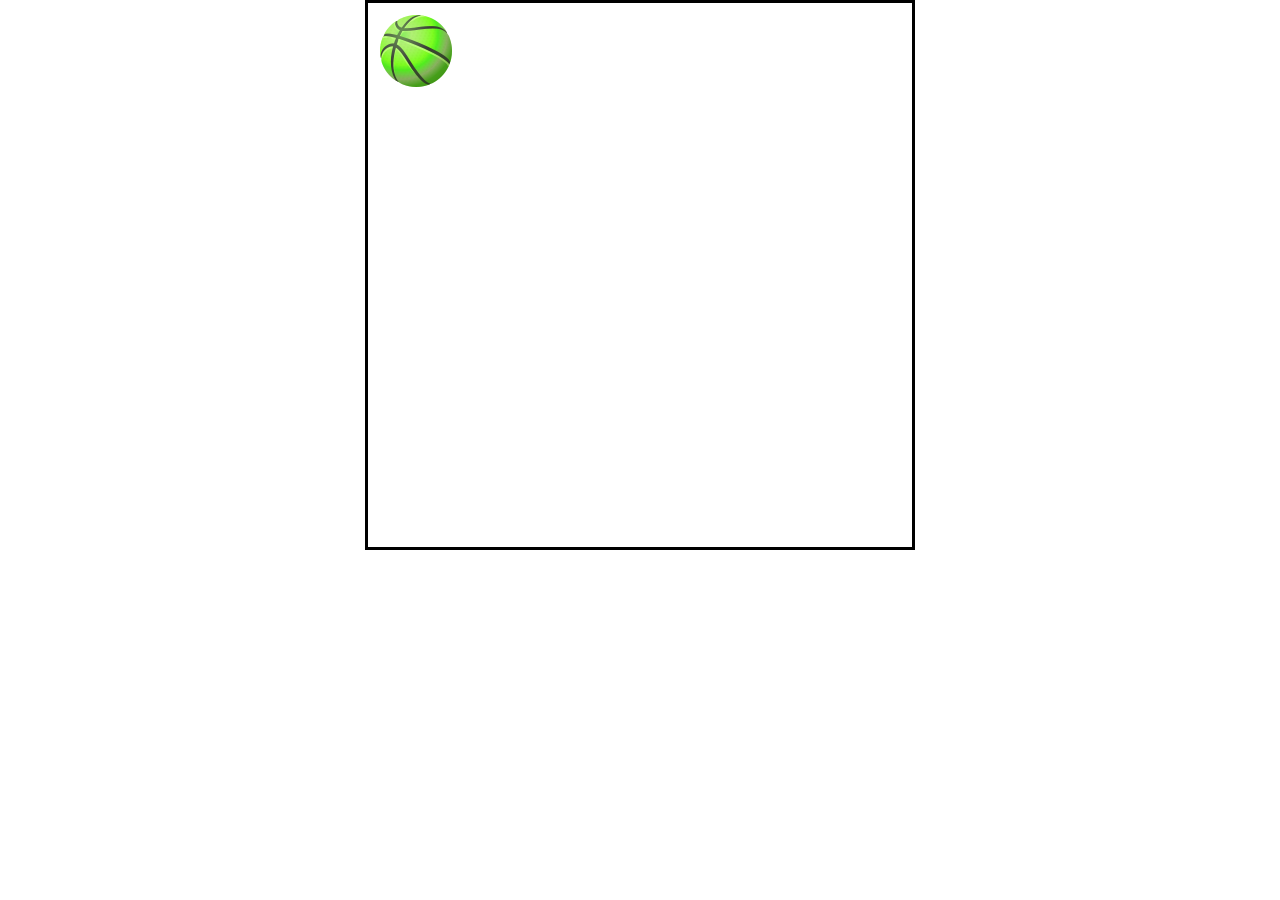
<file: Nivel 1/index.html>
<!DOCTYPE html>
<html lang="en">
<head>
    <meta charset="UTF-8">
    <meta http-equiv="X-UA-Compatible" content="IE=edge">
    <meta name="viewport" content="width=device-width, initial-scale=1.0">
    <title>Vue M4</title>
    <!--CUSTOM CSS-->
    <link rel="stylesheet" href="styles/styles.css">
</head>
<body>

    <div class="container">
        <div class="horizontalAnimation">
            <div class="verticalAnimation">
                <img src="images/basketball.png" alt="pelota" class="ball">
            </div>
        </div>  
    </div>
    
</body>
</html>
</file>
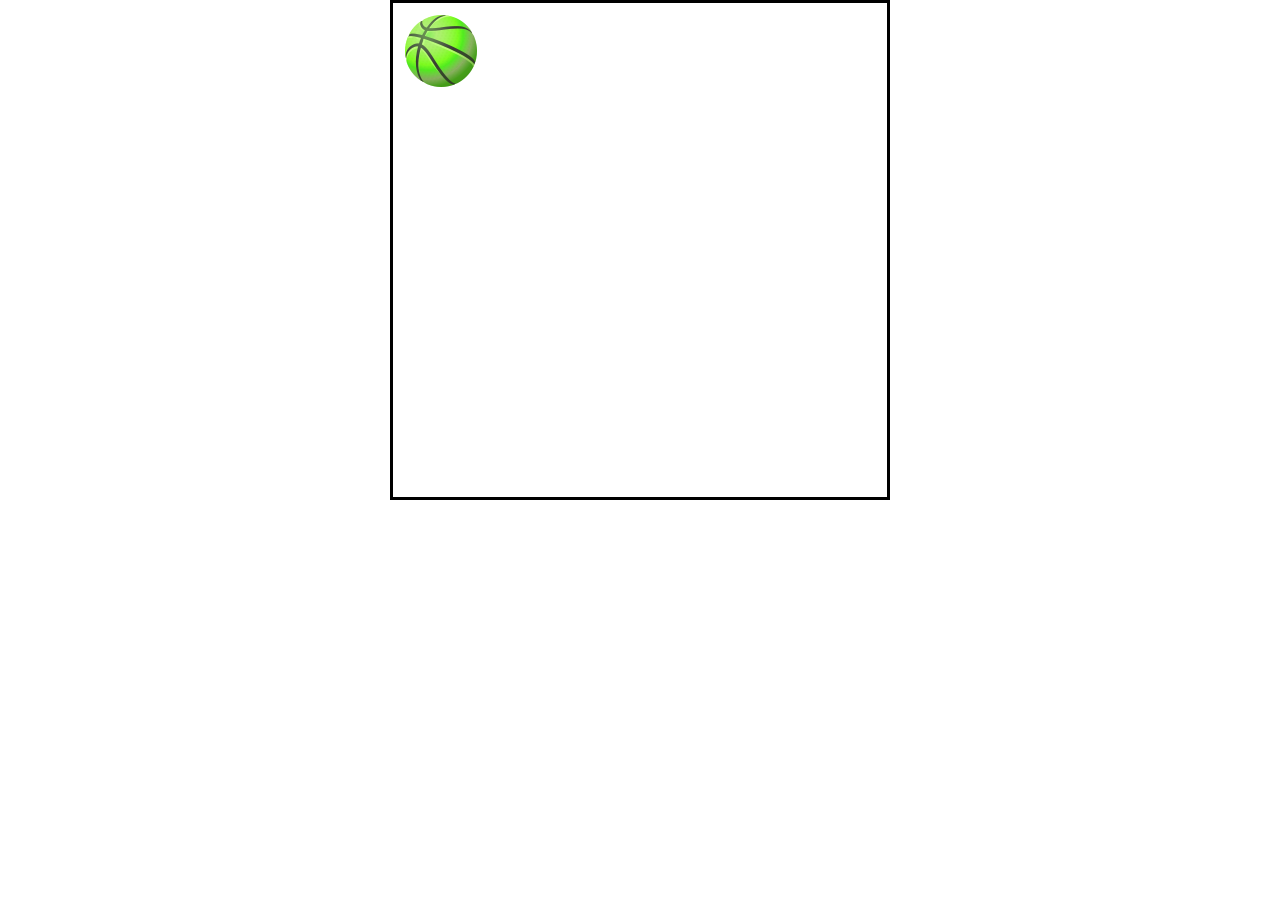
<file: Nivel 2/index.html>
<!DOCTYPE html>
<html lang="en">
<head>
    <meta charset="UTF-8">
    <meta http-equiv="X-UA-Compatible" content="IE=edge">
    <meta name="viewport" content="width=device-width, initial-scale=1.0">
    <title>Vue M4</title>
    <!--CUSTOM CSS-->
    <link rel="stylesheet" href="styles/styles.css">
    
</head>
<body>

    <div class="container">
        <div class="horizontalAnimation">
            <div class="verticalAnimation">
                <img src="images/basketball.png" alt="pelota" class="ball">
            </div>
        </div>  
    </div>
    
</body>
</html>
</file>
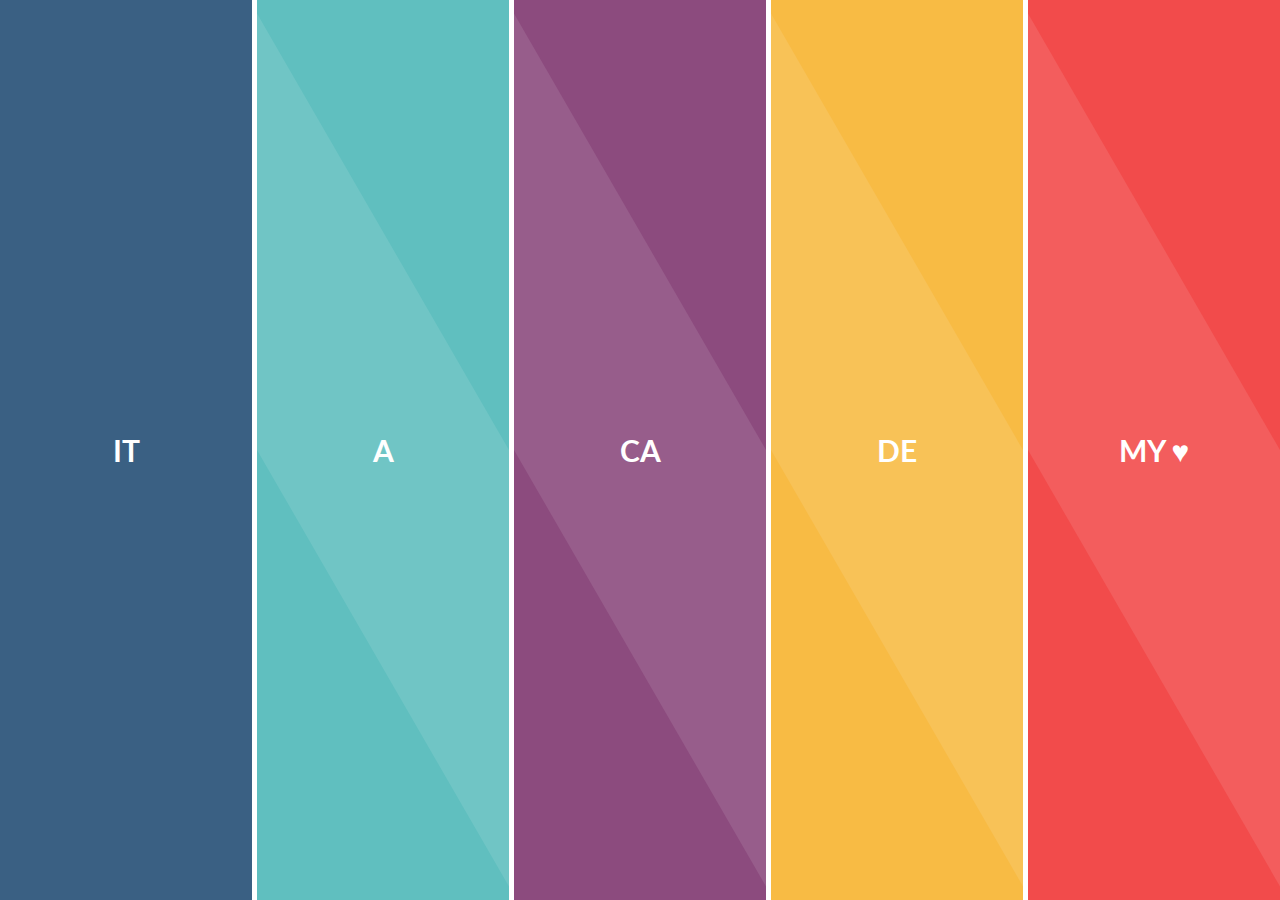
<file: Nivel 3/index.html>
<!DOCTYPE html>
<html lang="en">
<head>
    <meta charset="UTF-8">
    <meta http-equiv="X-UA-Compatible" content="IE=edge">
    <meta name="viewport" content="width=device-width, initial-scale=1.0">
    <title>Document</title>
    <!--GOOGLE FONTS: LATO-->
    <link rel="preconnect" href="https://fonts.gstatic.com">
    <link href="https://fonts.googleapis.com/css2?family=Lato:ital,wght@0,100;0,300;0,400;1,300;1,400&display=swap" rel="stylesheet">   
    <!--CUSTOM CSS-->
    <link rel="stylesheet" href="styles/styles.css">
</head>

<body>
    <div class="container">
        <div class="block1">
            <div class="content">
                <h2>it</h2>
            </div>     
        </div>
        
        <div class="block2">
            <div class="content">
                <h2>a</h2> 
            </div>        
        </div>
        <div class="block3">
            <div class="content">
                <h2>ca</h2>
            </div>
            
        </div>
        <div class="block4">
            <div class="content">
                <h2>de</h2>
            </div>  
        </div>
        
        <div class="block5">
            <div class="content">
                <h2>my ♥</h2>
            </div> 
        </div>
    </div>
</body>
</html>
</file>
<file: Nivel 1/styles/styles.css>
*{
    margin: 0px;
    padding: 0px;
    box-sizing: border-box;
}

.container{
    border: 3px solid black;
    width: 550px;
    height: 550px;
    margin: auto; 
    overflow: hidden;
    position: relative;

}

/* HORIZONTAL ANIMATION */
.horizontalAnimation{
    position: absolute;
    animation-name: horizontal;
    animation-duration: 3s;
    animation-timing-function: linear;
    animation-iteration-count: infinite;
    animation-direction: alternate;
    width: 500px;
    height: 500px;
}

@keyframes horizontal{
    0%{transform: translateX(-15px);}
    100%{transform: translateX(500px);}

}


/* VERTICAL ANIMATION */
.verticalAnimation{
    position: absolute;
    animation-name: vertical;
    animation-duration: 3s;
    animation-iteration-count: infinite;
    animation-direction: alternate;
    width: 500px;
    height: 500px;
}

@keyframes vertical{
    0%, 60%{
        transform: translateY(0px);
    }

    30%, 100%{
        transform: translateY(500px);
    } 
}
</file>
<file: Nivel 2/styles/styles.css>
*{
    margin: 0px;
    padding: 0px;
    box-sizing: border-box;
}

.container{
    border: 3px solid black;
    width: 500px;
    height: 500px;
    margin: auto; 
    overflow: hidden;
    position: relative;

}

/* HORIZONTAL ANIMATION  */
.horizontalAnimation{
    position: absolute;
    animation-name: horizontal;
    animation-duration: 3s;
    animation-timing-function: linear;
    animation-iteration-count: infinite;
    animation-direction: alternate;
    width: 500px;
    height: 500px;
}

@keyframes horizontal{
    0%{transform: translateX(-15px);}
    100%{transform: translateX(415px);}
}


/* VERTICAL ANIMATION */
.verticalAnimation{
    position: absolute;
    animation-name: vertical;
    animation-duration: 5s;
    animation-iteration-count: infinite;
    animation-direction: alternate;
    width: 500px;
    height: 500px;
}

@keyframes vertical{
    0%, 40%, 80%{
        transform: translateY(0px); animation-timing-function: ease-in;
    }
    20%, 60%, 100%{
        transform: translateY(425px); animation-timing-function: ease-out;
    }
} 


/* BALL ANIMATION */
.ball{
    position: absolute;
    animation-name: basketball;
    animation-duration: 5s;
    animation-iteration-count: infinite;  
    animation-direction: alternate;
}

@keyframes basketball{
    0%,  19%, 30%,  59%, 65%, 98%{transform: scale(1.0);}
    20%, 61%, 99%{transform: scale(1.2, 0.8);}
    21%, 62%, 100%{transform: scale(0.8, 1.2);}  
}
</file>
<file: Nivel 3/styles/styles.css>
*{
    margin: 0px;
    padding: 0px;
    box-sizing: border-box;
}


.container{
    width: 100vw;
    height: 100vh;
    color: #ffffff;
    text-align: center;
    text-transform: uppercase;
    font-family: 'Lato', sans-serif;
    font-size: 20px;
    display: flex;    
    overflow: hidden;
}


/* BLOCK 1 */
.block1{
    width: 20%;
    background: #244F75;
    display: grid;
    animation-name: block1Animation;
    animation-duration: 0.5s;
    position: relative; 
    cursor: pointer; 
    margin-right: 5px;  
    
}

@keyframes block1Animation{
    0%{transform: translate3d(-100%,0,0);} 
    100%{transform: translate3d(0,0,0)}
}


/* BLOCK 2 */
.block2 {
    width: 20%;
    background: #60BFBF;
    display: grid;
    position: relative;
    animation-name: block2Animation;
    animation-duration: 0.5s;
    animation-delay: 0.2s;
    animation-fill-mode: backwards;
    cursor: pointer;  
    margin-right: 5px; 
}

@keyframes block2Animation{
    0%{transform: translate3d(0, 100%,0)} 
    100%{transform: translate(0,0,0)}
}


/* BLOCK 3 */
.block3{
    width: 20%;
    background: #8C4B7E;
    display: grid;
    animation-name: block3Animation;
    animation-duration: 0.5s;
    animation-fill-mode: backwards;
    animation-delay: 0.4s;
    position: relative;
    cursor: pointer;
    margin-right: 5px; 
}

@keyframes block3Animation{
    0%{transform: translate3d(0,-100%, 0);} 
    100%{transform: translate3d(0,0,0);}
}


/* BLOCK 4 */
.block4{
    width: 20%;
    background: #F8BB44;
    display: grid;
    animation-name: block4Animation;
    animation-duration: 0.5s;
    animation-fill-mode: backwards;
    animation-delay: 0.6s;
    position: relative;
    cursor: pointer;  
    margin-right: 5px;
}

@keyframes block4Animation{
    0%{transform: translate3d(0,100%,0)} 
    100%{transform: translate3d(0,0,0)}
}


/* BLOCK 5 */
.block5{
    width: 20%;
    background: #F24B4B;
    display: grid;
    animation-name: block5Animation;
    animation-duration: 0.5s;
    animation-fill-mode: backwards;
    animation-delay: 0.8s;
    position: relative;
    cursor: pointer;  
}

@keyframes block5Animation{
    0%{transform: translate3d(100%,0,0)} 
    100%{transform: translate3d(0,0,0)}
}


/* COMMON CONTENT */
.content{
    display: flex;
    position: relative;
    align-items: center;
    justify-content: center;
    overflow: hidden;
}

.content::before{
    content: "";
    background: #ffffff;
    opacity: 0.1;
    transform: skew(30deg);
    width: 100%;
    height: 100%; 
    transition: all 0.5s ease-out;
    transition-duration: 0.3s; 
    position: absolute;
}

.content:hover::before{
    transform: skew(0deg) scale(1.5);
}



/* MEDIA QUERY */
@media(max-width:600px) {

    .container{
        font-size: 15px; 
    }

    .block1, .block2, .block3, .block4{
        margin:0px;
    }
}
</file>
